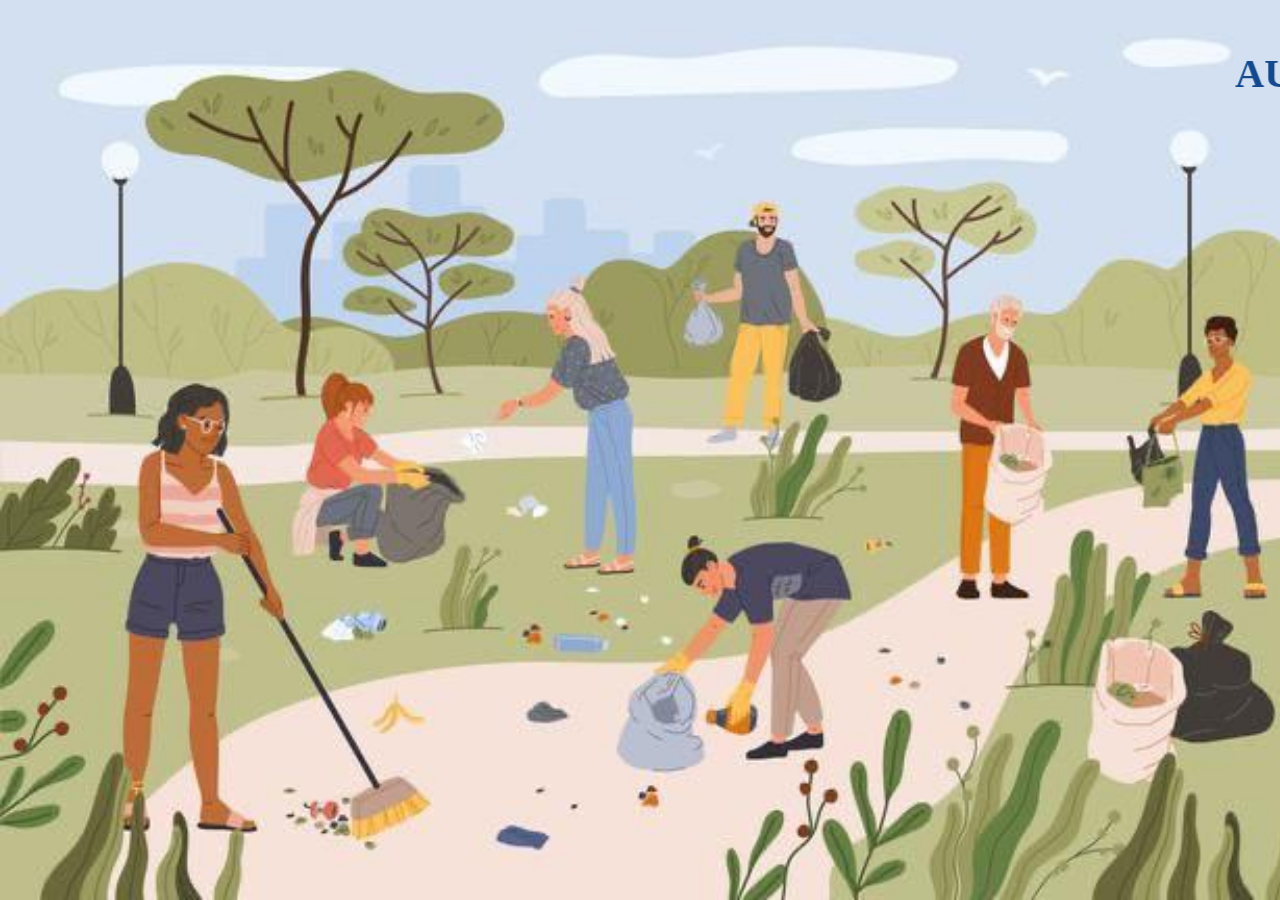
<file: index.html>
﻿<!DOCTYPE html>
<html lang="en">
<head>
    <meta charset="UTF-8">
    <title>Admin Portal</title>
    <link rel="stylesheet" href="style.css">
    <script src="login.js"></script>
    <style>
        body {
            background-image: url('hmmm.jpeg');
            background-repeat: no-repeat;
            background-attachment: fixed;  
            background-size: cover;
            overflow: hidden; /* Hide overflow to prevent scrollbars */
        }

        .banner {
            text-align: center;
            margin-top: 50px;
        }

        .form-container {
            position: absolute;
            top: 50%;
            left: 50%;
            transform: translate(-50%, -50%);
            animation: bringIn 1.5s ease forwards; /* Apply animation to bring in the form */
            opacity: 0; /* Initially hidden */
        }

        @keyframes bringIn {
            0% {
                transform: translate(-50%, -100%); /* Move the form above the viewport */
                opacity: 0; /* Initially hidden */
            }
            100% {
                transform: translate(-50%, -50%); /* Bring the form to the center of the viewport */
                opacity: 1; /* Make the form visible */
            }
        }
    </style>
</head>
<body>
    <div class="banner">  
        <marquee> AUTOMATIC GARBAGE ALERTING SYSTEM </marquee> 
    </div>
 
    <form class="form-container" onsubmit="return validate()">
        <h3>Login</h3>
        <div class="form-grp">
            <label for="username">Username</label><br>
            <input type="text" name="username" placeholder="Username" id="user">
            <i class="fa fa-times u-times"></i>
            <i class="fa fa-check u-check"></i>
        </div>
        <div class="form-grp">
            <label for="password">Password</label><br>
            <input type="password" name="password" placeholder="Password" id="pass">
            <i class="fa fa-times p-times"></i>
            <i class="fa fa-check p-check"></i>
        </div> 
        <div class="form-grp">
            <center>
                <!-- An element to toggle between password visibility -->
                <input type="checkbox" onclick="togglePassword()">Show Password
            </center>
        </div>
        <div class="form-grp">
            <input type="submit" name="login-btn" value="Login">
        </div>
    </form>

</body>
</html>
</file>
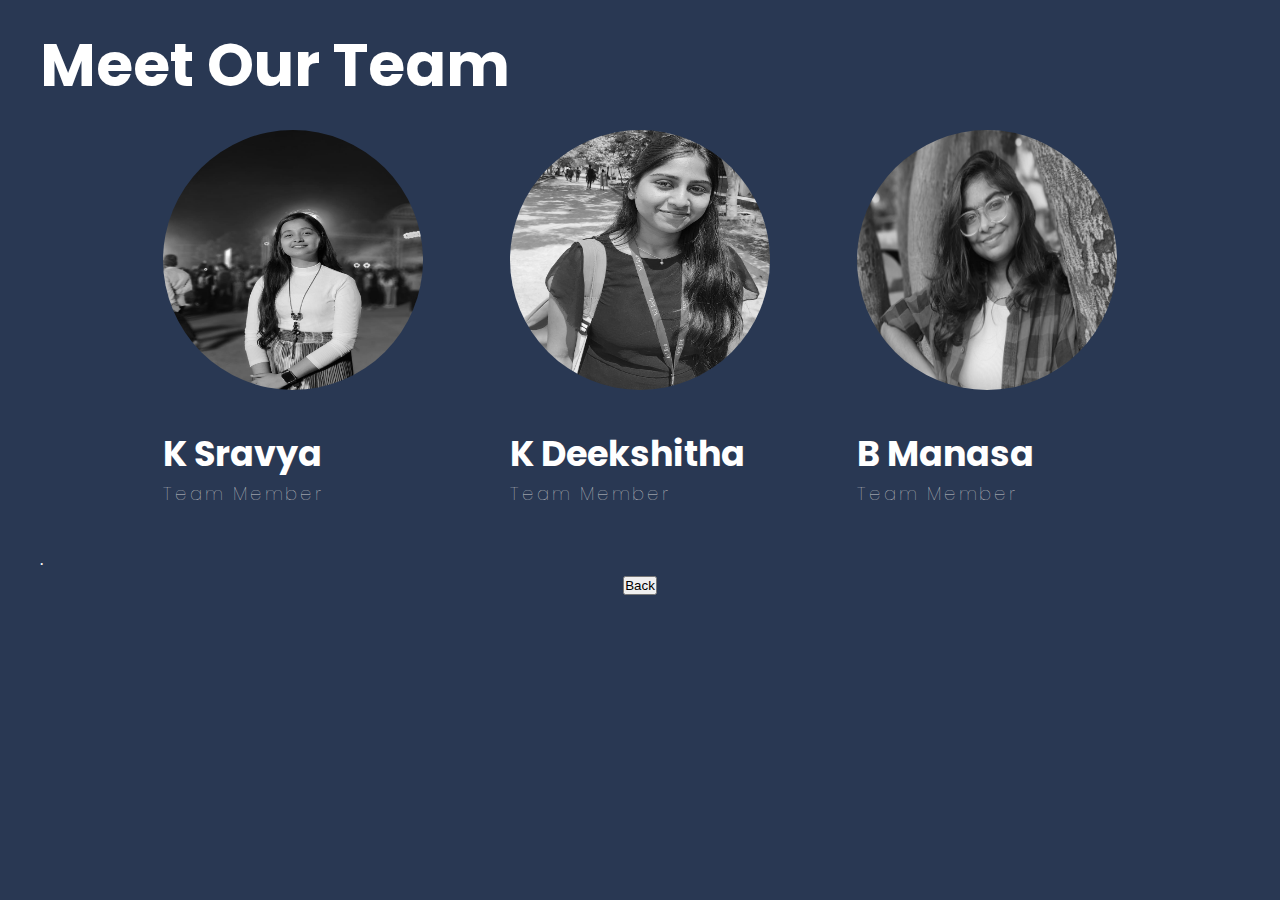
<file: about.html>
﻿<!DOCTYPE html>
<html lang="en">

<head>
  <meta charset="UTF-8">
  <meta name="viewport" content="width=device-width, initial-scale=1.0">
  <title>About Us</title>

  <link rel="stylesheet" href="about.css">
</head>
  

<body>
  <div class="container">
    <h1 class="heading">Meet Our Team</h1>

    <div class="profiles">
      <div class="profile">
        <img src="sravs.jpeg" class="profile-img">

        <h3 class="user-name">K Sravya</h3>
        <h5>Team Member</h5>
        <p></p>
      </div>
      <div class="profile">
        <img src="dixi.jpeg" class="profile-img">

        <h3 class="user-name">K Deekshitha</h3>
        <h5>Team Member</h5>
        <p></p>
      </div>
      <div class="profile">
        <img src="manasa.jpeg" class="profile-img">

        <h3 class="user-name">B Manasa</h3>
        <h5>Team Member</h5>
        <p></p>
      </div>

          </div>

<p>
                . <center><a href="hm.html"><button>Back</button></a></center>
              </p>


    
</html>
</file>
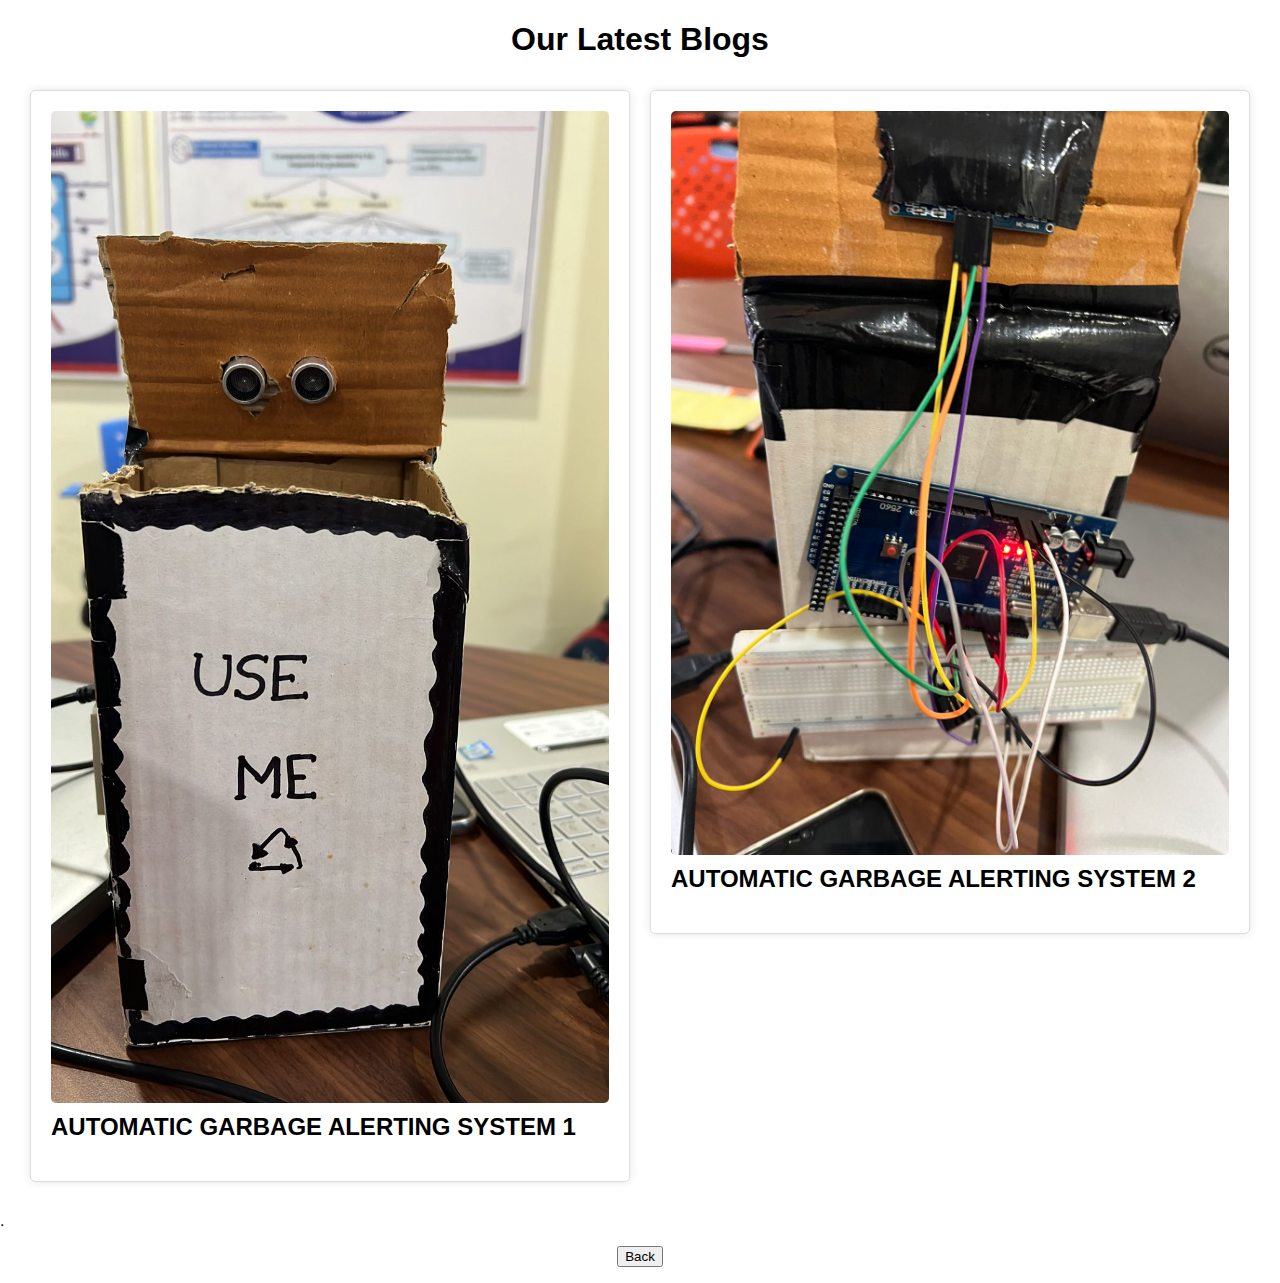
<file: blog.html>
﻿<!DOCTYPE html>
<html lang="en">
<head>
    <meta charset="UTF-8">
    <meta http-equiv="X-UA-Compatible" content="IE=edge">
    <meta name="viewport" content="width=device-width, initial-scale=1.0">
    <title>Blog</title>
    <style>
        body {
            font-family: Arial, sans-serif;
            margin: 0;
            padding: 0;
        }
        h1 {
            text-align: center;
        }
        .blog-posts {
            display: flex;
            justify-content: center;
            align-items: flex-start;
            flex-wrap: wrap;
            margin: 20px;
        }
        .blog-post {
            width: 45%; /* Adjust the width as needed */
            margin: 10px;
            padding: 20px;
            border: 1px solid #ddd;
            border-radius: 5px;
            box-shadow: 0 0 10px rgba(0, 0, 0, 0.1);
        }
        .blog-post img {
            width: 100%; /* Make images fill the container */
            height: auto; /* Maintain aspect ratio */
            display: block; /* Prevents extra space below image */
            border-radius: 5px;
        }
        .blog-post h2 {
            margin-top: 10px;
        }
        .blog-post p {
            margin-top: 5px;
        }
        .blog-post a {
            display: inline-block;
            margin-top: 10px;
            text-decoration: none;
            color: #007bff;
        }
        .blog-post a:hover {
            text-decoration: underline;
        }
    </style>
</head>
<body>
    <h1>Our Latest Blogs</h1>

    <div class="blog-posts">
        <div class="blog-post">
            <img src="1.jpeg" alt="Blog Post 1">
            <h2>AUTOMATIC GARBAGE ALERTING SYSTEM 1</h2>
                    </div>
        
        <div class="blog-post">
            <img src="2.jpeg" alt="Blog Post 2">
            <h2>AUTOMATIC GARBAGE ALERTING SYSTEM 2</h2>
                    </div>
    </div>
    <p>
                . <center><a href="hm.html"><button>Back</button></a></center>
              </p>

</body>
</html>
</file>
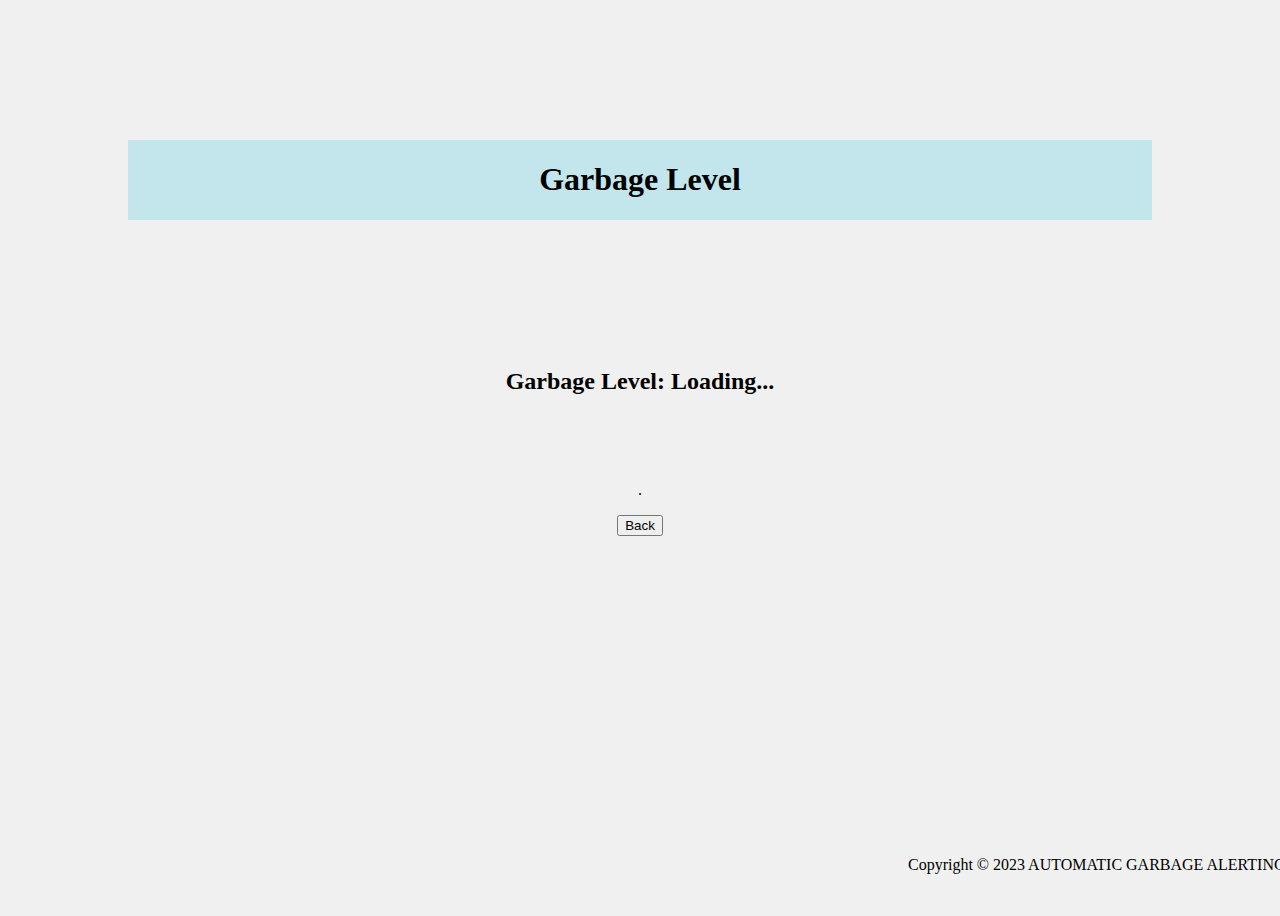
<file: garbage.html>
﻿<!DOCTYPE html>
<html lang="en">
<head>
    <meta charset="UTF-8">
    <meta http-equiv="X-UA-Compatible" content="IE=edge">
    <meta name="viewport" content="width=device-width, initial-scale=1.0">
    <title>Garbage Level</title>
    <link rel="stylesheet" href="hm.css">
    <style>
        body {
            display: flex;
            flex-direction: column;
            min-height: 100vh; /* Ensure content takes at least full viewport height */
            justify-content: center; /* Center content vertically */
            align-items: center; /* Center content horizontally */
            background-color: #f0f0f0; /* Light background color */
        }

        /* Add your CSS styles here */
        .container {
            text-align: center; /* Center text */
            margin-bottom: 50px; /* Add space between garbage level and footer */
        }

        .copyright {
            position: fixed;
            bottom: 0;
            width: 100%;
            background-color: #f0f0f0; /* Light background color */
            padding: 10px 0; /* Add padding top and bottom */
        }
    </style>
</head>
<body>
    <div class="banner">
        <center>
            <div class="heading">
                <h1>Garbage Level</h1>
            </div>
        </center>
    </div>

    <div class="container">
        <div class="garbage-level">
            <h2>Garbage Level: <span id="garbage-level">Loading...</span></h2>
        </div>
    </div>

    <script>
        // Function to fetch garbage level data
        async function fetchGarbageLevel() {
            // Simulating fetching data
            const garbageLevel = await new Promise((resolve) => {
                setTimeout(() => {
                    // Simulated garbage level
                    const garbageLevel = Math.floor(Math.random() * 101); // Random number between 0 and 100
                    resolve(garbageLevel);
                }, 2000); // Simulated delay of 2 seconds
            });
            return garbageLevel;
        }

        // Function to update garbage level on the page
        async function updateGarbageLevel() {
            const garbageLevelElement = document.getElementById('garbage-level');
            if (garbageLevelElement) {
                const garbageLevel = await fetchGarbageLevel();
                garbageLevelElement.textContent = `${garbageLevel}%`;
            }
        }

        // Initial call to update garbage level
        updateGarbageLevel();

        // Setting interval to periodically update garbage level
        setInterval(updateGarbageLevel, 5000); // Update garbage level every 5 seconds (5000 milliseconds)
    </script>

    <div>
        <center class="copyright"><p>Copyright © 2023 AUTOMATIC GARBAGE ALERTING SYSTEM! TechTonic'24 Project. All Rights are reserved</p></center>
    </div>
    <p>
                . <center><a href="monitoring.html"><button>Back</button></a></center>
              </p>

</body>
</html>
</file>
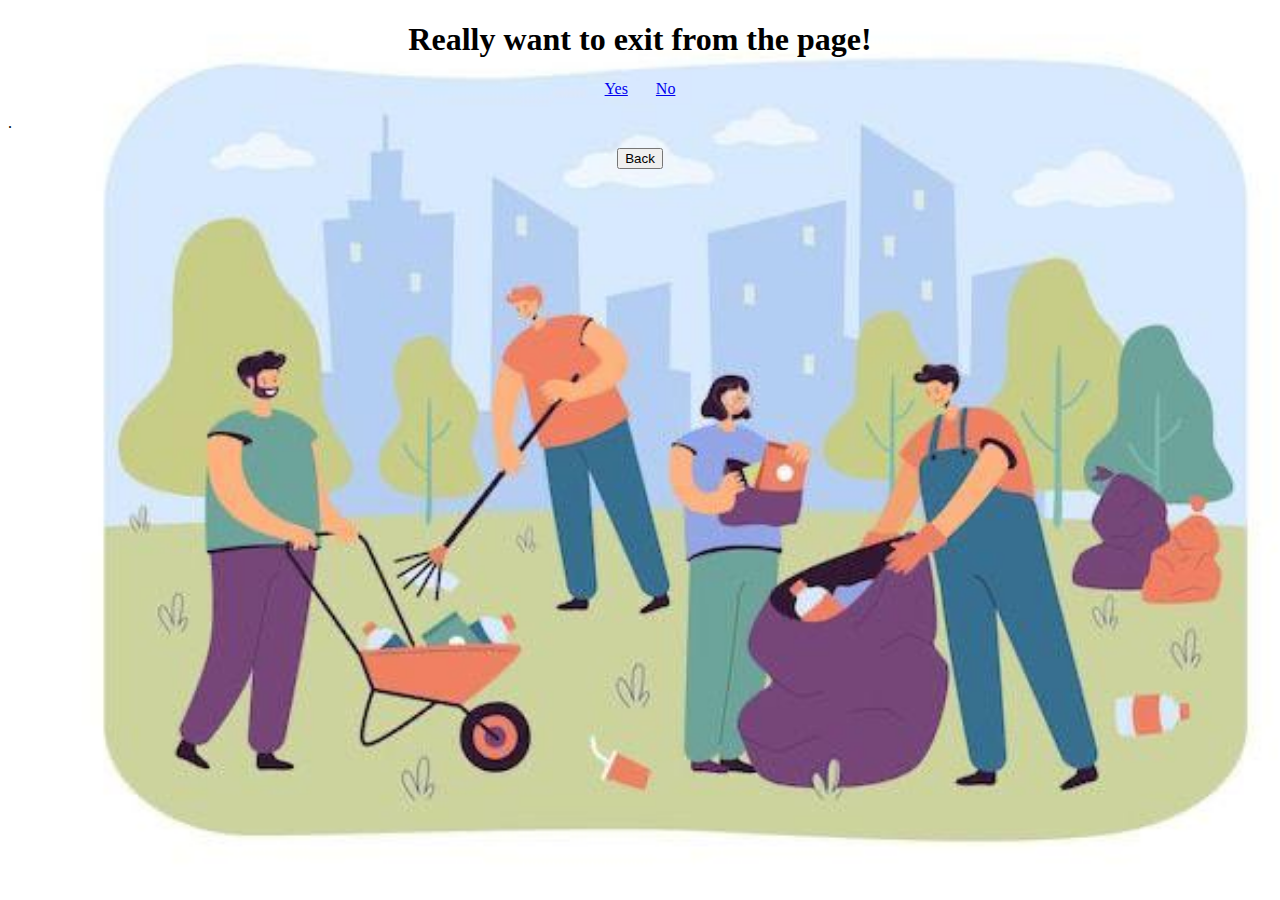
<file: logout.html>
﻿<!DOCTYPE html>
<html lang="en">
<head>
    <meta charset="UTF-8">
    <meta http-equiv="X-UA-Compatible" content="IE=edge">
    <meta name="viewport" content="width=device-width, initial-scale=1.0">
    <style>
body {
  background-image: url('log.jpeg');
  background-repeat: no-repeat;
  background-attachment: fixed;  
  background-size: cover;
}
</style>

    <title>Logout</title>
</head>
<body>

     <div class="banner">
        <center>
            <div class="heading">
                 <h1> Really want to exit from  the page! </h1>
            <a href="index.html">Yes</a>  &nbsp;  &nbsp; &nbsp;   <a href="hm.html">No</a>
           
            </div>
                    </center>
    </div>

    <div class="logout">
      </div>
 <p>
                . <center><a href="hm.html"><button>Back</button></a></center>
              </p>


    
</body>
</html>
</file>
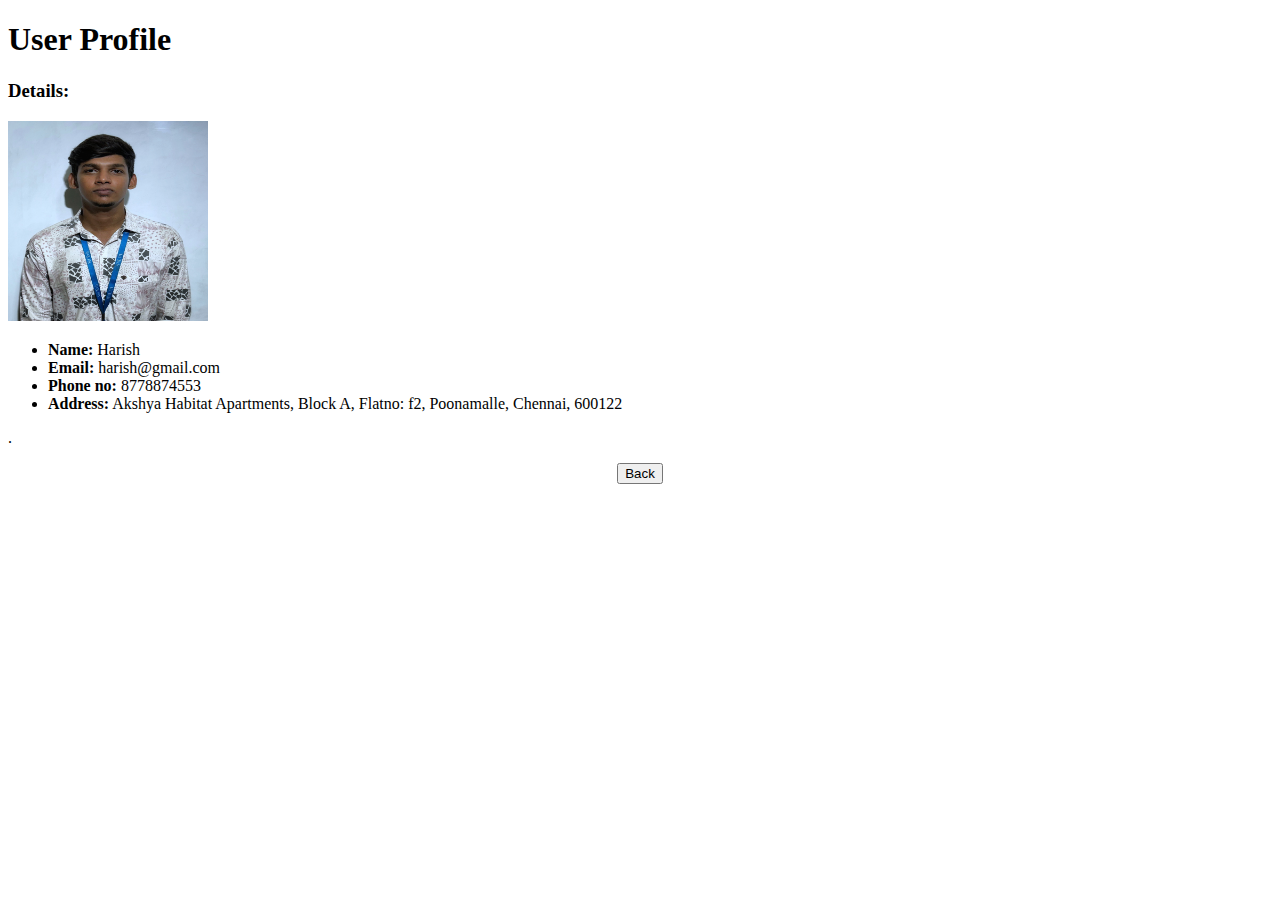
<file: profile.html>
﻿<!DOCTYPE html>
<html lang="en">
<head>
    <meta charset="UTF-8">
    <meta http-equiv="X-UA-Compatible" content="IE=edge">
    <meta name="viewport" content="width=device-width, initial-scale=1.0">
    <title>Profile</title>
    <!-- Include any additional stylesheets or scripts if needed -->
</head>
<body>
    <h1>User Profile</h1>
    
    <div>
        <h3>Details:</h3>
        <img src="harish.jpeg"  style="width:200px;height:200px;">
        <ul>
            <li><strong>Name:</strong> Harish</li>
            <li><strong>Email:</strong> harish@gmail.com</li>
            <li><strong>Phone no:</strong> 8778874553</li>
            <li><strong>Address:</strong> Akshya Habitat Apartments, Block A, Flatno: f2, Poonamalle, Chennai, 600122</li>
            <!-- Add more details as needed -->
        </ul>
    </div>

    <!-- Include any additional content as needed -->
    <p>
                . <center><a href="monitoring.html"><button>Back</button></a></center>
              </p>


</body>
</html>
</file>
<file: style.css>
﻿
* {
    box-sizing: border-box;
    padding: 0;
    margin: 0;
}
/* form container */

.form-container {
   background-color: rgb(238, 237, 231);
   width: 300px;
   margin: 50px auto;
   box-shadow: 0PX 3PX 7PX  3px rgba(16, 38, 165, 0.205);
   font-weight: bold;
}

.form-container h3 {
    text-align: center;
    padding: 8px;
}

.form-grp {
    padding: 8px;
    position: relative;
}

input[type=text], input[type=password] {
    width: 100%;
    padding: 8px;
    border: 1px solid #553ea7;
    border-radius: 4px;
    background-color: rgb(208, 238, 240);
    font-weight: bold;
}

input[type = text]:focus, input[type = password]:focus {
    border: 1px solid #9fc906;
}

input[type=submit] {
    width: 100%;
    padding: 10px;
    border: 1px solid #d5d6d8;
    border-radius: 4px;
    background-color: #105aca;
    color: white;
    font-weight: bold;
}

.form-grp .fa {
    position: absolute;
    top: 10px;
    left: 10px;
    color: #aa0a0a;
    display: none;
}
.fa-times {
    color: #f00;
}

.fa-check {
    color: #0f0;
}

.banner{
    width: 100%; 
    size-adjust: 100%;
    font-size: 40px;
    font-weight: bolder;
    color: rgb(20, 73, 141);
}

.form-container {
    height: 55vh

}
</file>
<file: about.css>
﻿@import url("https://fonts.googleapis.com/css?family=Poppins&display=swap");

* {
  padding: 0;
  margin: 0;
}

body {
  background-color: #293853;
  font-family: "Poppins", sans-serif;
}

.container {
  margin: 20px 40px;
  color: white;
}

.heading {
  font-size: 60px;
  color: white;
}

.heading span {
  font-style: italic;
  font-size: 30px;
}

.profiles {
  display: flex;
  justify-content: space-around;
  margin: 20px 80px;
}

.profile {
  flex-basis: 260px;
}

.profile .profile-img {
  height: 260px;
  width: 260px;
  border-radius: 50%;
  filter: grayscale(100%);
  cursor: pointer;
  transition: 400ms;
}

.profile:hover .profile-img {
  filter: grayscale(0);
}

.user-name {
  margin-top: 30px;
  font-size: 35px;
}

.profile h5 {
  font-size: 18px;
  font-weight: 100;
  letter-spacing: 3px;
  color: #ccc;
}

.profile p {
  font-size: 16px;
  margin-top: 20px;
  text-align: justify;
}

@media only screen and (max-width: 1150px) {
  .profiles {
    flex-direction: column;
  }

  .profile {
    display: flex;
    flex-direction: column;
    align-items: center;
  }

  .profile p {
    text-align: center;
    margin: 20px 60px 80px 60px;
    font-size: 20px;
  }
}

@media only screen and (max-width: 900px) {
  .heading {
    font-size: 40px;
    color: white;
    text-align: center;
  }

  .heading span {
    font-size: 15px;
  }

  .profiles {
    margin: 20px 0;
  }

  .profile p {
    margin: 20px 10px 80px 10px;
  }
}
</file>
<file: hm.css>
﻿.cards {
    display: grid;
    grid-template-columns: 1fr 1fr 1fr 1fr;
    margin: 37px auto 0;
    width: calc(280px * 4);
    align-items: center;
    margin-top: 300px;
  }
  
  .card {
    box-shadow: 0 3px 10px 0 #aaa;
    cursor: pointer;
    height: 280px;
    position: relative;
    width: 243px;
  }
  
  .card h2 {
    font-size: 20px;
    font-weight: bold;
  }
  
  .card.visited {
    box-shadow: 0 3px 10px 2px #444;
  }
  .banner {
    position: absolute;
    top: 20%;
    left: 50%;
    transform: translate(-50%, -50%);
    width: 80%;
    text-align: center;
    background-color: rgb(194, 230, 236);
}
  
  @media (max-width: 1100px) {
    .cards {
      grid-template-columns: 1fr 1fr;
      width: calc(280px * 2);
    }
    .card {
      margin: 0 auto 2rem;
    }
  }
  
  @media (max-width: 768px) {
    .cards {
      display: block;
      width: 100vw;
    }
    .card {
      margin: 0 auto 2rem;
    }
  }
</file>
